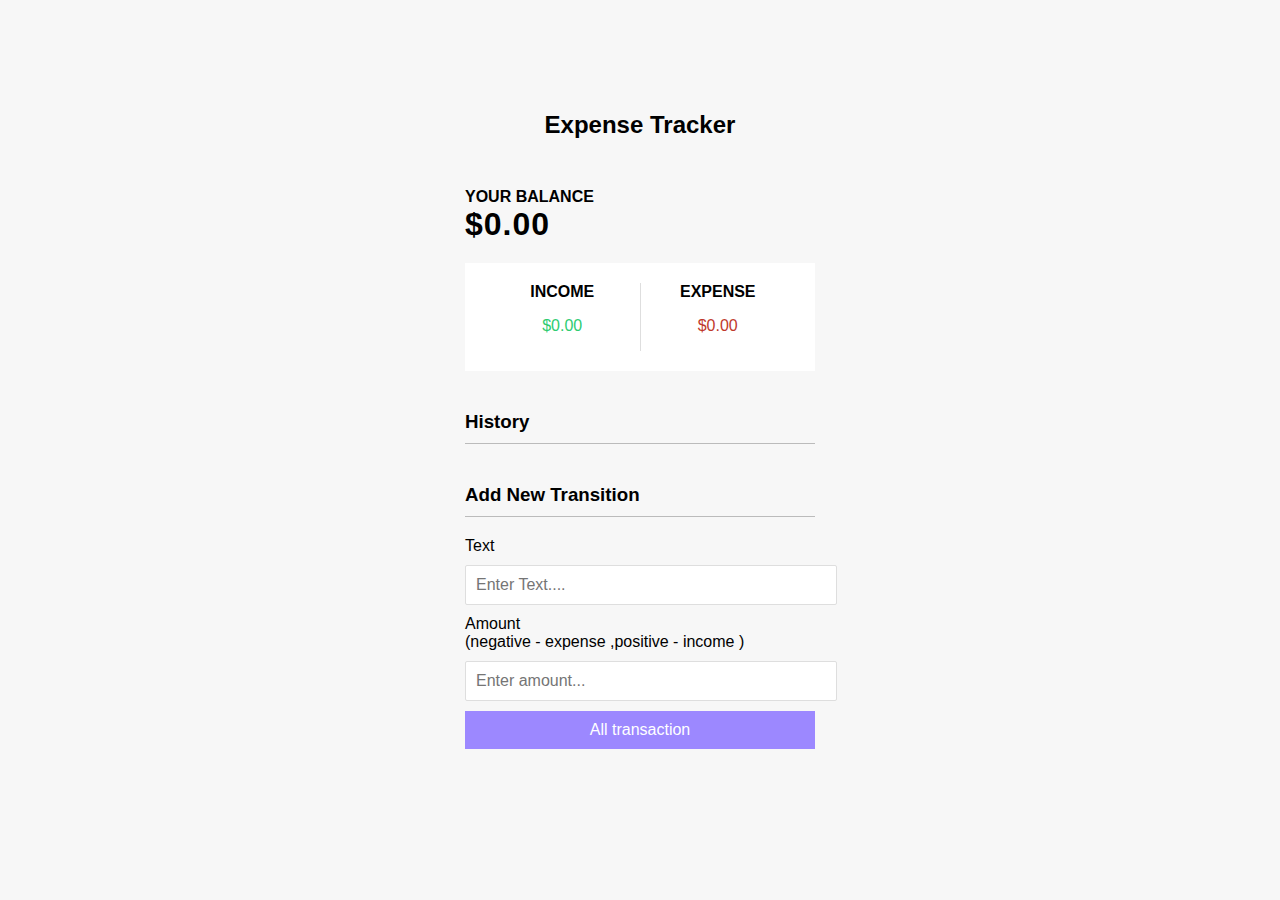
<file: index.html>
<!DOCTYPE html>
<html lang="en">
  <head>
    <meta charset="UTF-8" />
    <meta
      name="viewport"
      content="width=device-width, initial-scale=1.0"
    />
    <title>Expense Tracker</title>
    <link rel="stylesheet" href="style.css" />
  </head>
  <body>
    <h2>Expense Tracker</h2>
    <div class="container">
      <h4>Your Balance</h4>
      <h1 id="balance">$0.00</h1>
      <div class="inc-exp-container">
        <div>
          <h4>Income</h4>
          <p id="money-plus" class="money-plus">
            +$0.00
          </p>
        </div>
        <div>
          <h4>Expense</h4>
          <p id="money-minus" class="money-minus">
            -$0.00
          </p>
        </div>
      </div>

      <h3>History</h3>
      <ul id="list" class="list">
        
      </ul>
      <h3>Add New Transition</h3>
      <form id="form">
          <div class="form-control">
              <label for="text">Text</label>
              <input type="text" id="text" placeholder="Enter Text...."/>
          </div>
          <div class="form-control">
              <label for="amount">Amount <br> (negative - expense ,positive - income )</label>
              <input type="number" id="amount" placeholder="Enter amount..."> 
          </div>
          <button class="btn">All transaction</button>
      </form>
    </div>
    <!-- JavaYscript Project  -->
    <script src="script.js"></script>
  </body>
</html>
</file>
<file: style.css>
body {
    background-color: #f7f7f7;
    display: flex;
    flex-direction: column;
    align-items: center;
    justify-content: center;
    min-height: 100vh;
    margin: 0;
    font-family: -apple-system, BlinkMacSystemFont,
      "Segoe UI", Roboto, Oxygen, Ubuntu, Cantarell,
      "Open Sans", "Helvetica Neue", sans-serif;
  }
  
  .container {
    margin: 30px auto;
    width: 350px;
  }
  
  h1 {
    letter-spacing: 1px;
    margin: 0;
  }
  
  h3 {
    border-bottom: 1px solid #bbb;
    padding-bottom: 10px;
    margin: 40px 0 10px;
  }
  
  h4 {
    margin: 0;
    text-transform: uppercase;
  }
  
  .inc-exp-container {
    background-color: #fff;
    box-shadow: var(--box--shadow);
    padding: 20px;
    display: flex;
    justify-content: center;
    margin: 20px 0;
  }
  
  .inc-exp-container > div {
    flex: 1;
    text-align: center;
  }
  
  .inc-exp-container > div:first-of-type {
    border-right: 1px solid #dedede;
  }
  
  .money {
    font-size: 2;
    letter-spacing: 1px;
    margin: 5px 0;
  }
  .money-plus {
    color: #2ecc71;
  }
  
  .money-minus {
    color: #c0392b;
  }
  
  label {
    display: inline-block;
    margin: 10px 0;
  }
  
  input[type="text"],
  input[type="number"] {
    border: 1px solid #dedede;
    border-radius: 2px;
    display: block;
    font-size: 16px;
    padding: 10px;
    width: 100%;
  }
  
  .btn {
    cursor: pointer;
    background-color: #9c88ff;
    box-shadow: var(--box-shadow);
    color: #fff;
    border: 0;
    display: block;
    font-size: 16px;
    margin: 10px 0 30px;
    padding: 10px;
    width: 100%;
  }
  
  .btn:focus,
  .delete-btn:focus {
    outline: 0;
  }
  
  .list {
    list-style-type: none;
    padding: 0;
    margin-bottom: 40px;
  }
  
  .list li {
    background-color: #fff;
    
    color: #333;
    display: flex;
    justify-content: space-between;
    position: relative;
    padding: 10px;
    margin: 10px 0;
  }
  
  .list li.plus {
    border-right: 5px solid #2ecc71;
  }
  
  .list li.minus {
    border-right: 5px solid #c0392b;
  }
  
  .delete-btn {
    cursor: pointer;
    background-color: #e74c3c;
    border: 0;
    color: #fff;
    font-size: 20px;
    line-height: 20px;
    padding: 2px 5px;
    position: absolute;
    top: 50%;
    left: 0;
    transform: translate(-100%, -50%);
    opacity: 0;
    transition: opacity 0.3s ease;
  }
  
  .list li:hover .delete-btn {
    opacity: 0.7;
  }
</file>
